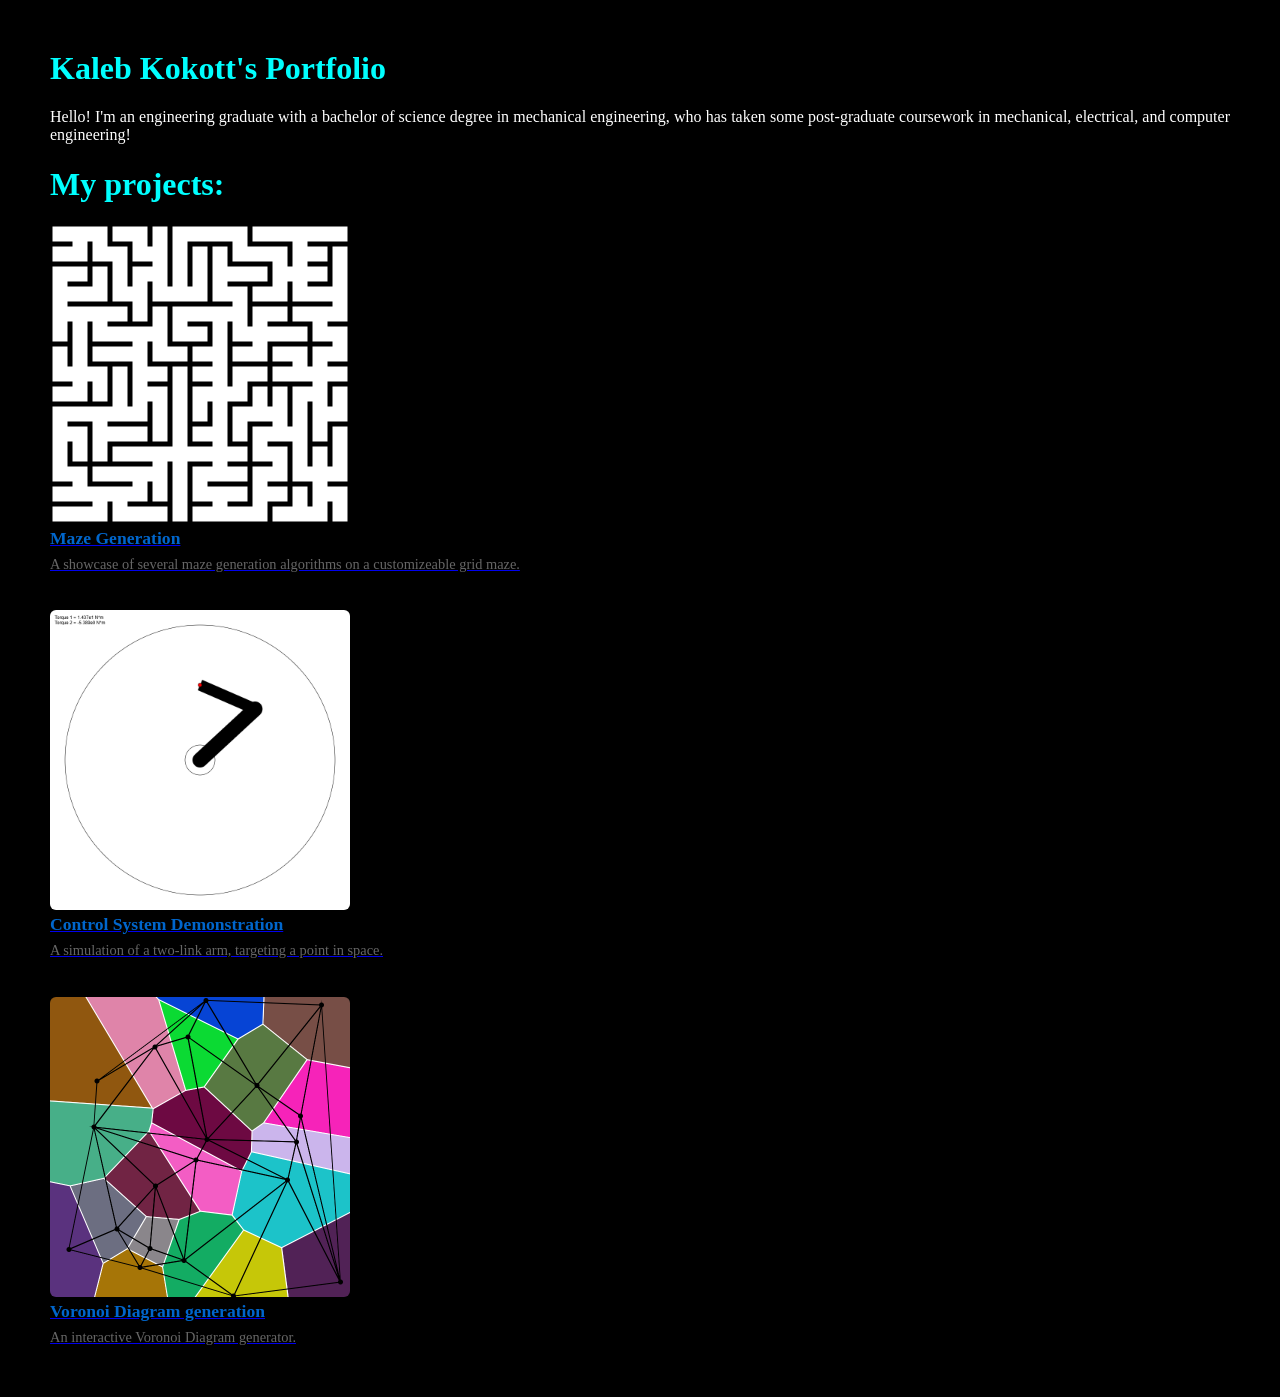
<file: index.html>
<!DOCTYPE html>
<html>
    <head>
        <meta charset="utf-8">
        <title>Portfolio</title>
        <link rel="stylesheet" href="styles.css">
    </head>
    <body>
        <h1>Kaleb Kokott's Portfolio</h1>
        Hello! I'm an engineering graduate with a bachelor of science degree in mechanical engineering, who has taken some post-graduate coursework in mechanical, electrical, and computer engineering!</br>
        <h1>My projects:</h1>
        <a href="MazeGen.html">
            <img src="mazeGen.png" alt="Image of a generated maze" class="thumbnail-img">
            <div class="link-content">
                <h3 class="link-title">Maze Generation</h3>
                <p class="link-description">A showcase of several maze generation algorithms on a customizeable grid maze.</p>
            </div>
        </a></br></br>
        <a href="ControlSystem.html">
            <img src="controlSys.png" alt="Image of the simulation" class="thumbnail-img">
            <div class="link-content">
                <h3 class="link-title">Control System Demonstration</h3>
                <p class="link-description">A simulation of a two-link arm, targeting a point in space.</p>
            </div>
        </a></br></br>
        <a href="VoronoiDiagrams.html">
            <img src="voronoiDiagram.png" alt="Image of a Voronoi diagram" class="thumbnail-img">
            <div class="link-content">
                <h3 class="link-title">Voronoi Diagram generation</h3>
                <p class="link-description">An interactive Voronoi Diagram generator.</p>
            </div>
        </a>
    </body>
</html>
</file>
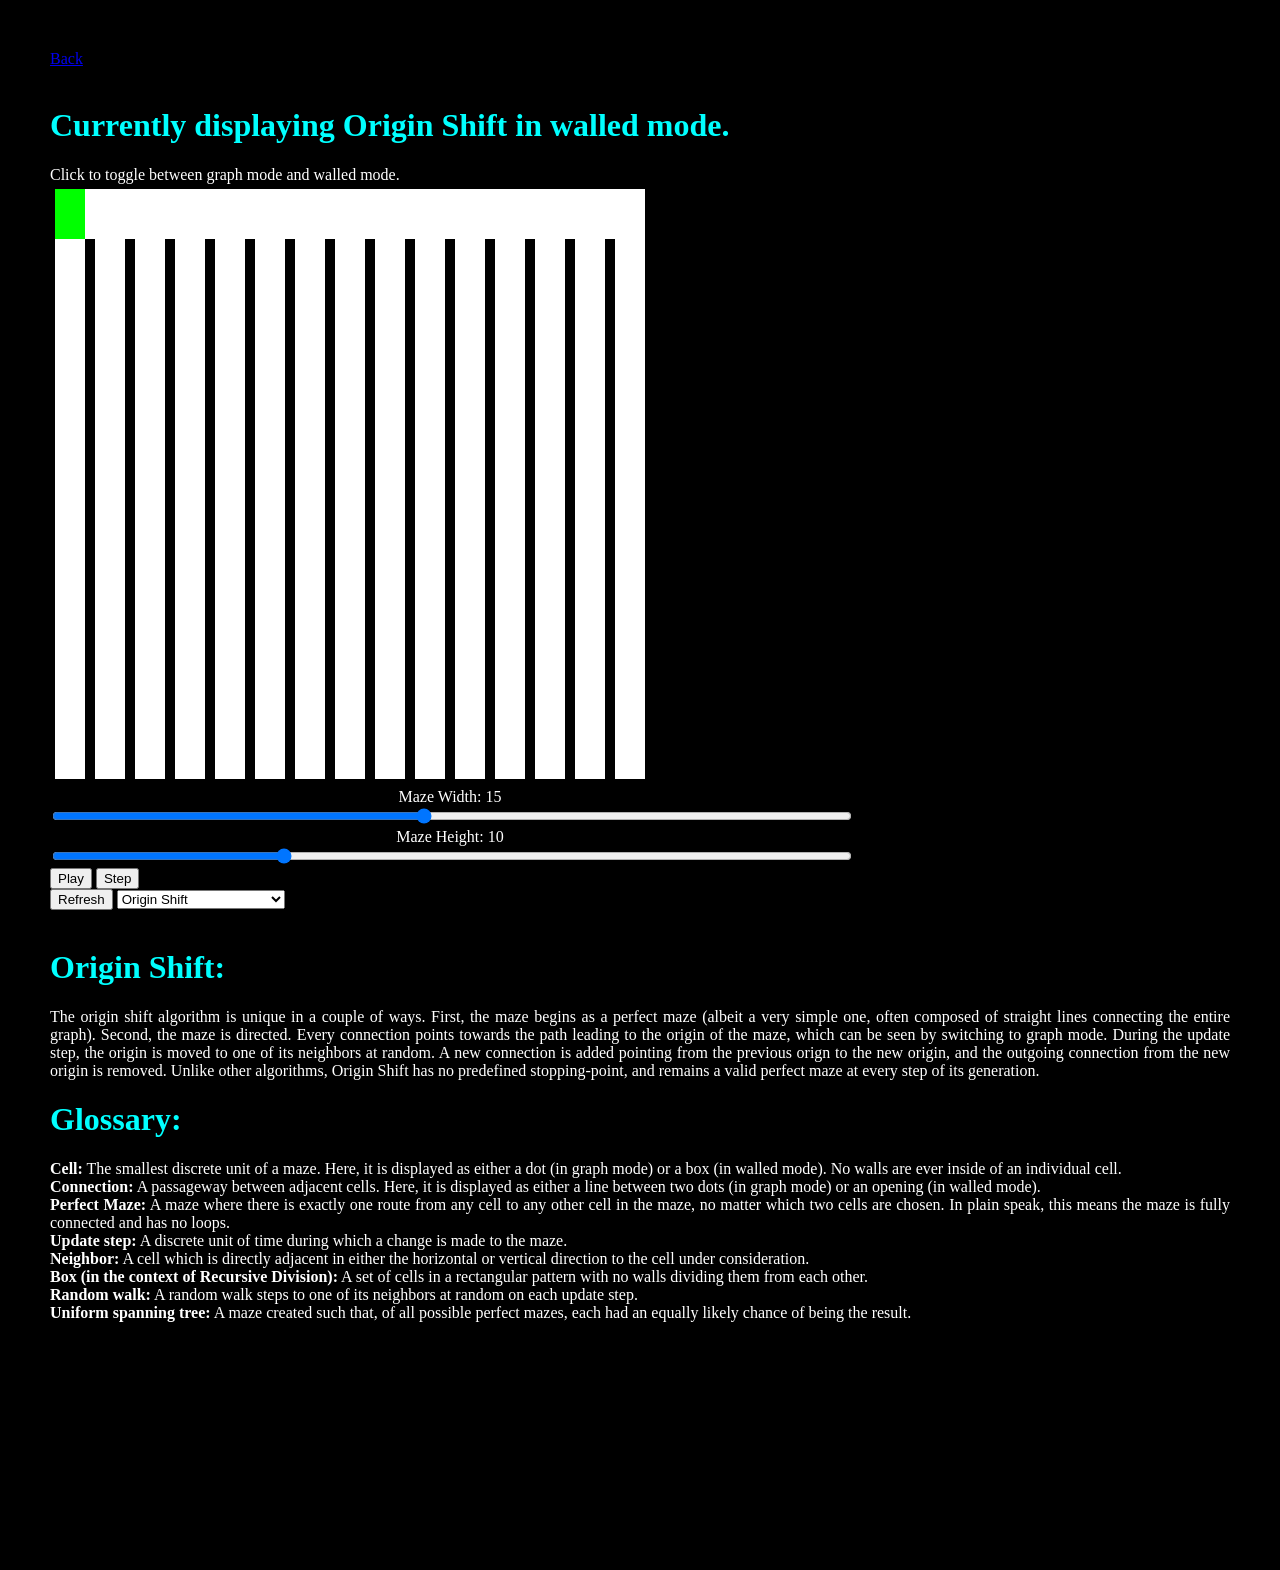
<file: MazeGen.html>
<!DOCTYPE html>
<html lang="en">
    <head>
        <meta charset="utf-8">
        <meta name="viewport" content="width=device-width, initial-scale=1.0">
        <title>Maze Generation</title>
        <link rel="stylesheet" href="styles.css">
    </head>
    <body>
        <a href="index.html">Back</a></br></br>
        <h1></h1>
        <h1>Currently displaying <span id="type">Origin Shift</span> in <span id="mode">walled</span> mode.</h1>
        Click to toggle between graph mode and walled mode.</br>
        <canvas id="mycanvas"></canvas></br>
        <div class="sliderContainer">
            <label for="Maze Width" class="sliderLabel" id="mwText">Maze Width</label>
            <input type="range" id="mazewidth" min="2" max="30" value="15" step="1" name="Maze Width" style="width: 800px; max-width:100%;">
        </div>
        <div class="sliderContainer">
            <label for="Maze Height" class="sliderLabel" id="mhText">Maze Height</label>
            <input type="range" id="mazeheight" min="2" max="30" value="10" step="1" name="Maze Height" style="width: 800px; max-width:100%;">
        </div>
        <button id="pause">Play</button>
        <button id="step">Step</button></br>
        <button id="refresh">Refresh</button>
        <select id="mazeType">
            <option value="0" selected>Origin Shift</option>
            <option value="1">Recursive Backtracking</option>
            <option value="2">Prim's Algorithm</option>
            <option value="3">Recursive Division</option>
            <option value="4">Aldous-Broder Algorithm</option>
            <option value="5">Wilson's Algorithm</option>
            <option value="6">Binary Tree</option>
            <option value="7">Kruskal's Algorithm</option>
            <option value="8">Eller's Algorithm</option>
        </select>
        </br></br>
        <div id="blurb"></div>
        <div id="glossary">
            <h1>Glossary:</h1>
            <b>Cell:</b> The smallest discrete unit of a maze. Here, it is displayed as either a dot (in graph mode) or a box (in walled mode). No walls are ever inside of an individual cell.</br>
            <b>Connection:</b> A passageway between adjacent cells. Here, it is displayed as either a line between two dots (in graph mode) or an opening (in walled mode).</br>
            <b>Perfect Maze:</b> A maze where there is exactly one route from any cell to any other cell in the maze, no matter which two cells are chosen. In plain speak, this means the maze is fully connected and has no loops.</br>
            <b>Update step:</b> A discrete unit of time during which a change is made to the maze.</br>
            <b>Neighbor:</b> A cell which is directly adjacent in either the horizontal or vertical direction to the cell under consideration.</br>
            <b>Box (in the context of Recursive Division):</b> A set of cells in a rectangular pattern with no walls dividing them from each other.</br>
            <b>Random walk:</b> A random walk steps to one of its neighbors at random on each update step.</br>
            <b>Uniform spanning tree:</b> A maze created such that, of all possible perfect mazes, each had an equally likely chance of being the result.</br>
        </div>
        </br></br></br></br></br></br></br></br></br></br></br>
        <script src="processing.js"></script>
        <script src="math.js"></script>
        <script>
        let modeText=document.getElementById("mode");
        let typeText=document.getElementById("type");
        let blurbText=document.getElementById("blurb");
        let programCode = function(p) {
            p.size(600, 600);
            p.strokeCap(p.SQUARE);

let mazeWidth=15;
let mazeHeight=10;
let running=false;

const blurbs=[
    "<h1>Origin Shift:</h1>The origin shift algorithm is unique in a couple of ways. First, the maze begins as a perfect maze (albeit a very simple one, often composed of straight lines connecting the entire graph). Second, the maze is directed. Every connection points towards the path leading to the origin of the maze, which can be seen by switching to graph mode. During the update step, the origin is moved to one of its neighbors at random. A new connection is added pointing from the previous orign to the new origin, and the outgoing connection from the new origin is removed. Unlike other algorithms, Origin Shift has no predefined stopping-point, and remains a valid perfect maze at every step of its generation.",
    "<h1>Recursive Backtracking:</h1>The recursive backtracking algorithm starts by selecting a random cell as the start of its path. From there, it chooses unvisited neighbors at random, adding them to the path, until it reaches a cell with no unvisited neighbors. At this point, the algorithm travels back along the path until it finds a cell with unvisited neighbors again. This repeats until the algorithm reaches all the way back to the start of its path, when there are no unvisited neighbors left anywhere in the maze.",
    "<h1>Prim's Algoirthm:</h1>Prim's algorithm starts by slecting a random cell as in the maze, and adding its possible connections to the frontier. At every update step, Prim's Algorithm chooses one of these frontier connections at random, and connects the two cells it attaches too, marking the new cell as in the maze and adding any valid connections it has to the frontier, while removing any connections between two cells in the maze from the frontier, until the whole graph is connected.",
    "<h1>Recursive Division:</h1>Recursive Division starts with an open maze, where each cell is connected to all of its neighbors. Then, a random valid box is chosen, and a random line is added somewhere inside this box, dividing it into two, with one opening somewhere along the line. This is repeated until there all boxes have either width or height of one. In my particular implementation, I weighted the chance of adding a vertical or horizontal line according to how large the box is in each dimension, to reduce occurences of multiple long, parallel corridors.",
    "<h1>Aldous-Broder Algorithm:</h1>The Aldous-Broder algorithm utilizes a random walk to generate a uniform spanning tree. The Aldous-Broder algorithm tracks where the random walk is, as well as what cells are already in the maze. On each update step, the algorithm takes a step in a random valid direction. If the new cell is not already in the maze, the wall that was just traversed is removed, otherwise nothing happens. For larger mazes, the Aldous-Broder algorithm can have a long stopping time, because the random walk is inefficient in visiting every cell in the maze.",
    "<h1>Wilson's Algorithm:</h1>Wilson's algorithm utilizes a random walk to generate a uniform spanning tree. To start, a cell is chosen as in the maze, and another cell is chosen as the root of a path. Interestingly, it doesn't matter how these two cells are chosen; the resulting maze will still be a uniform spanning tree. From the root, a loop-erased random walk is performed, meaning that if the path ever intersects with itself, everything past the intersection point is erased. Once the path hits a cell in the maze, the path is created by making connections between cells on the path, and all the cells traversed by the random walk are now considered in the maze for future walks.",
    "<h1>Binary tree:</h1>The binary tree algorithm is one of the simplest maze generation algorithms. Each cell not on the top or left borders randomly chooses to open a passageway to its upper or left neighbor with equal chance. Cells located on the top border of the maze always open a passageway to the left, while cells on the left border always open a passageway up. The upper left corner opens no passageways. This algorithm's strength is that no cell needs to have any knowledge about the rest of the maze; any set of valid choices will result in a perfect maze.",
    "<h1>Kruskal's Algorithm:</h1>Kruskal's Algorithm starts by dividing the maze into sets, each cell getting its own set at first. The update step involves picking a random edge, then, if the cells on either side of the edge aren't part of the same set, it connects them with a passage and merges their sets. This repeats until there are no edges left to check.",
    "<h1>Eller's Algorithm:</h1>Eller's Algorithm operates on a one-row-at-a-time basis, by tracking sets for each cell again. Initially, all cells in the first row are given their own sets, then passages are opened between adjacent cells at random and their sets are merged. After the whole row has been considered, passages are opened to the cells below, with at least one passage per set, and the newly-adjoined cells are merged with the above sets. From here, the process repeats until the last row, with the caveat that a passage is only formed if its endpoints belong to different sets. The last row then merges all remaining disjoint sets into one set by adding necessary passages, and forgoes attempting to create vertical passages."
]; // Descriptions of each maze type.

const TextArray=function(array) {
    let output="[";
    for (let i=0; i<array.length; i++) {
        if (Array.isArray(array[i])) {
            output+=TextArray(array[i]);
        } else {
            output+=array[i];
        }
        if (i<array.length-1) {
            output+=", ";
        }
    }
    output+="]";
    return(output);
}

const getRoot=function(Ob) {
    if (Ob.root!==undefined) {
        if (Ob.root===Ob) {
            return(Ob);
        } else {
            return(getRoot(Ob.root));
        }
    } else {
        p.println("Error: Object does not have a root!");
        return(null);
    }
};

let dummyObj=function() {

};

//0=Origin Shift, 1=Recursive Backtracking, 2=Prim's Algorithm, 3=Recursive Division, 4=Aldous-Broder, 5=Wilson's, 6=Binary Tree, 7=Kruskal's Algorithm, 8=Eller's Algorithm
const findInArray=function(Desired,Array) {
    let index=-1
    for (let i=0; i<Array.length; i++) {
        if (Desired===Array[i]) {
            index=i;
        }
    }
    return(index);
};

const node=function(x,y) {
    this.x=x;
    this.y=y;
    this.adj=[];
    this.c=[];
};
const connection=function(node1,node2) {
    this.node1=node1;
    this.node2=node2;
    this.node1.c.push(this);
    this.node2.c.push(this);
};
const edge=function(node1,node2) {
    this.node1=node1;
    this.node2=node2;
}

const maze=function(sizeX,sizeY) {
    //A maze is a set of nodes and connections between adjacent nodes. The maze object creates the set of node objects according to the dimensions entered, and initializes an empty set of connections.
    this.sizeX=sizeX;
    this.sizeY=sizeY;
    this.xInc=p.width/(this.sizeX);
    this.yInc=p.height/(this.sizeY);
    this.type=-1;
    this.n=[];
    this.c=[];
    this.displayWalls=true;
    for (let i=0; i<sizeX; i++) {
        for (let j=0; j<sizeY; j++) {
            this.n.push(new node(i,j));
            if (i!==0) {
                this.n[i*sizeY+j].adj.push(this.n[(i-1)*sizeY+j]);
                this.n[(i-1)*sizeY+j].adj.push(this.n[i*sizeY+j]);
            }
            if (j!==0) {
                this.n[i*sizeY+j].adj.push(this.n[i*sizeY+j-1]);
                this.n[i*sizeY+j-1].adj.push(this.n[i*sizeY+j]);
            }
        }
    }
};
maze.prototype.getNodeByLocation=function(x,y) {
    for (let i=0; i<this.n.length; i++) {
        if (this.n[i].x===x&&this.n[i].y===y) {
            return this.n[i];
        }
    }
};
maze.prototype.removeConnection=function(C) {
    this.c.splice(findInArray(C,this.c),1);
    C.node1.c.splice(findInArray(C,C.node1.c),1);
    C.node2.c.splice(findInArray(C,C.node2.c),1);
};
maze.prototype.removeConnByLocation=function(x1,y1,x2,y2) {
    for (let i=0; i<this.c.length; i++) {
        if ((this.c[i].node1.x===x1&&this.c[i].node1.y===y1&&this.c[i].node2.x===x2&&this.c[i].node2.y===y2)||(this.c[i].node2.x===x1&&this.c[i].node2.y===y1&&this.c[i].node1.x===x2&&this.c[i].node1.y===y2)) {
            this.removeConnection(this.c[i]);
            i--;
        }
    }
};
maze.prototype.updateStep=function() {

};
maze.prototype.drawMaze=function() {
    if (this.displayWalls) {
        p.background(0,0,0);
        p.noStroke();
        p.fill(255,255,255);
        for (let i=0; i<this.n.length; i++) {
            if (this.n[i].c.length===0) {
                let left=p.round(this.n[i].x*this.xInc+5);
                let right=p.round((this.n[i].x+1)*this.xInc-5);
                let top=p.round(this.n[i].y*this.yInc+5);
                let bottom=p.round((this.n[i].y+1)*this.yInc-5);
                p.rect(left,top,right-left,bottom-top);
            }
        }
        for (let i=0; i<this.c.length; i++) {
            let left=p.round(p.min(this.c[i].node1.x,this.c[i].node2.x)*this.xInc+5);
            let right=p.round((p.max(this.c[i].node1.x,this.c[i].node2.x)+1)*this.xInc-5);
            let top=p.round(p.min(this.c[i].node1.y,this.c[i].node2.y)*this.yInc+5);
            let bottom=p.round((p.max(this.c[i].node1.y,this.c[i].node2.y)+1)*this.yInc-5);
            p.rect(left,top,right-left,bottom-top);
        }
    } else {
        p.background(255,255,255);
        p.stroke(0,0,0);
        p.strokeWeight(10);
        for (let i=0; i<this.n.length; i++) {
            p.point((this.n[i].x+1/2)*this.xInc,(this.n[i].y+1/2)*this.yInc);
        }
        for (let i=0; i<this.c.length; i++) {
            let x1=this.c[i].node1.x*this.xInc+this.xInc/2;
            let y1=this.c[i].node1.y*this.yInc+this.yInc/2;
            let x2=this.c[i].node2.x*this.xInc+this.xInc/2;
            let y2=this.c[i].node2.y*this.yInc+this.yInc/2;
            p.line(x1,y1,x2,y2);
        }
    }
};
maze.prototype.highlight=function(node,color=[0,255,0]) {
    if (this.displayWalls) {
        p.noStroke();
        p.fill(color[0],color[1],color[2]);
        let left=p.round(node.x*this.xInc+5);
        let right=p.round((node.x+1)*this.xInc-5);
        let top=p.round(node.y*this.yInc+5);
        let bottom=p.round((node.y+1)*this.yInc-5);
        p.rect(left,top,right-left,bottom-top);
    } else {
        p.noStroke();
        p.fill(color[0],color[1],color[2],127);
        p.ellipse((node.x+1/2)*this.xInc,(node.y+1/2)*this.yInc,p.min(this.xInc,this.yInc),p.min(this.xInc,this.yInc))
    }
};

//Origin Shift Method:
const OS=function(sizeX,sizeY) {
    maze.call(this, sizeX, sizeY);
    this.type=0;
    this.o=this.n[0];
    for (let i=0; i<this.sizeX; i++) {
        if (i>0) {
            this.c.push(new connection(this.n[i*this.sizeY],this.n[(i-1)*this.sizeY]));
        }
        for (let j=1; j<this.sizeY; j++) {
            this.c.push(new connection(this.n[j+i*this.sizeY],this.n[j-1+i*this.sizeY]))
        }
    }
};
OS.prototype=Object.create(maze.prototype);
OS.prototype.updateStep=function() {
    let nexto=this.o.adj[p.floor(p.random()*this.o.adj.length)];
    this.c.push(new connection(this.o,nexto));
    for (let i=0; i<nexto.c.length; i++) {
        if (nexto.c[i].node1===nexto) {
            this.removeConnection(nexto.c[i]);
        }
    }
    this.o=nexto;
};
OS.prototype.drawMaze=function() {
    maze.prototype.drawMaze.call(this);
    if (!this.displayWalls) {
        p.stroke(0,0,0);
        p.strokeWeight(10);
        for (let i=0; i<this.c.length; i++) {
            let x1=this.c[i].node2.x*this.xInc+this.xInc/2;
            let y1=this.c[i].node2.y*this.yInc+this.yInc/2;
            let x2=this.c[i].node1.x*this.xInc+this.xInc/2;
            let y2=this.c[i].node1.y*this.yInc+this.yInc/2;
            p.line(x1,y1,((x2-x1)*p.sqrt(3)/2-(y2-y1)*0.5)/3+x1,((x2-x1)*0.5+(y2-y1)*p.sqrt(3)/2)/3+y1);
            p.line(x1,y1,((x2-x1)*p.sqrt(3)/2+(y2-y1)*0.5)/3+x1,(-(x2-x1)*0.5+(y2-y1)*p.sqrt(3)/2)/3+y1);
        }
    }
    this.highlight(this.o);
}

//Recursive Backtracking Method
const RB=function(sizeX,sizeY) {
    maze.call(this,sizeX,sizeY);
    this.type=1;
    this.stack=[this.n[p.floor(p.random()*this.n.length)]];
};
RB.prototype=Object.create(maze.prototype);
RB.prototype.updateStep=function() {
    if (this.stack.length>0) {
        let valid=[];
        for (let i=0; i<this.stack[0].adj.length; i++) {
            if (this.stack[0].adj[i].c.length===0) {
                valid.push(this.stack[0].adj[i]);
            }
        }
        if (valid.length>0) {
            let selection=p.floor(p.random()*valid.length);
            
            this.c.push(new connection(this.stack[0],valid[selection]));
            this.stack.splice(0,0,valid[selection]);
        } else {
            this.stack.splice(0,1);
        }
    }
};
RB.prototype.drawMaze=function() {
    maze.prototype.drawMaze.call(this);
    if (this.displayWalls) {
        p.noStroke();
        p.fill(0,255,0);
        for (let i=0; i<this.stack.length; i++) {
            this.highlight(this.stack[i]);
        }
    }
}

//Prim's Algorithm
const PA=function(sizeX,sizeY) {
    maze.call(this,sizeX,sizeY);
    this.type=2;
    this.frontier=[];
    for (let i=0; i<this.n.length; i++) {
        this.inMaze=false;
        if (this.n[i].x>0) {
            this.c.push(new connection(this.n[i],this.getNodeByLocation(this.n[i].x-1,this.n[i].y)));
        }
        if (this.n[i].y>0) {
            this.c.push(new connection(this.n[i],this.getNodeByLocation(this.n[i].x,this.n[i].y-1)));
        }
    }
    for (let i=0; i<this.c.length; i++) {
        this.active=false;
    }
    let temp=p.floor(p.random()*this.n.length);
    this.n[temp].inMaze=true;
    for (let i=0; i<this.n[temp].c.length; i++) {
        this.frontier.push(this.n[temp].c[i]);
    }
    //p.println("("+this.n[temp].x+", "+this.n[temp].y+")")
}
PA.prototype=Object.create(maze.prototype);
PA.prototype.updateStep=function() {
    /*let currentList="";
    for (let i=0; i<this.frontier.length; i++) {
        currentList+="("+this.frontier[i].node1.x+", "+this.frontier[i].node1.y+") to ("+this.frontier[i].node2.x+", "+this.frontier[i].node2.y+")";
        if (i<this.frontier.length-1) {
            currentList+=", "
        }
    }
    p.println(currentList);*/
    if (this.frontier.length>0) {
        let temp=p.floor(p.random()*this.frontier.length);
        //p.println(temp+"=("+this.frontier[temp].node1.x+", "+this.frontier[temp].node1.y+") to ("+this.frontier[temp].node2.x+", "+this.frontier[temp].node2.y+")");
        if (!this.frontier[temp].node1.inMaze) {
            this.frontier[temp].active=true;
            this.frontier[temp].node1.inMaze=true;
            for (let i=0; i<this.frontier[temp].node1.c.length; i++) {
                if (!this.frontier[temp].node1.c[i].node1.inMaze||!this.frontier[temp].node1.c[i].node2.inMaze) {
                    this.frontier.push(this.frontier[temp].node1.c[i]);
                } else if (this.frontier[temp].node1.c[i]!==this.frontier[temp]) {
                    //p.println("Detected a connection between two cells in the maze, off of node 1. ("+this.frontier[temp].node1.c[i].node1.x+", "+this.frontier[temp].node1.c[i].node1.y+") to ("+this.frontier[temp].node1.c[i].node2.x+", "+this.frontier[temp].node1.c[i].node2.y+").");
                    let temp2=findInArray(this.frontier[temp].node1.c[i],this.frontier);
                    //p.println(temp2);
                    if (temp2>=0) {
                        this.frontier.splice(temp2,1);
                        if (temp>temp2) {
                            temp=temp-1;
                        }
                    }
                }
            }
        }
        if (!this.frontier[temp].node2.inMaze) {
            this.frontier[temp].active=true;
            this.frontier[temp].node2.inMaze=true;
            for (let i=0; i<this.frontier[temp].node2.c.length; i++) {
                if (!this.frontier[temp].node2.c[i].node1.inMaze||!this.frontier[temp].node2.c[i].node2.inMaze) {
                    this.frontier.push(this.frontier[temp].node2.c[i]);
                } else if (this.frontier[temp].node2.c[i]!==this.frontier[temp]) {
                    //p.println("Detected a connection between two cells in the maze, off of node 2. ("+this.frontier[temp].node2.c[i].node1.x+", "+this.frontier[temp].node2.c[i].node1.y+") to ("+this.frontier[temp].node2.c[i].node2.x+", "+this.frontier[temp].node2.c[i].node2.y+").");
                    let temp2=findInArray(this.frontier[temp].node2.c[i],this.frontier);
                    //p.println(temp2);
                    if (temp2>=0) {
                        this.frontier.splice(temp2,1);
                        if (temp>temp2) {
                            temp=temp-1;
                        }
                    }
                }
            }
        }
        //p.println(temp+"=("+this.frontier[temp].node1.x+", "+this.frontier[temp].node1.y+") to ("+this.frontier[temp].node2.x+", "+this.frontier[temp].node2.y+")");
        this.frontier.splice(temp,1);
        //for (let i=0; i<this.frontier.length; i++) {
        //    if (this.frontier[i].node1.inMaze&&this.frontier[i].node2.inMaze) {
        //        p.println("("+this.frontier[i].node1.x+", "+this.frontier[i].node1.y+") to ("+this.frontier[i].node2.x+", "+this.frontier[i].node2.y+") was not removed when it should have been.");
        //    }
        //}
    }
}
PA.prototype.drawMaze=function() {
    if (this.displayWalls) {
        p.background(0,0,0);
        p.noStroke();
        p.fill(255,255,255);
        for (let i=0; i<this.n.length; i++) {
            let left=p.round(this.n[i].x*this.xInc+5);
            let right=p.round((this.n[i].x+1)*this.xInc-5);
            let top=p.round(this.n[i].y*this.yInc+5);
            let bottom=p.round((this.n[i].y+1)*this.yInc-5);
            p.rect(left,top,right-left,bottom-top);
        }
        for (let i=0; i<this.c.length; i++) {
            if (this.c[i].active) {
                let left=p.round(p.min(this.c[i].node1.x,this.c[i].node2.x)*this.xInc+5);
                let right=p.round((p.max(this.c[i].node1.x,this.c[i].node2.x)+1)*this.xInc-5);
                let top=p.round(p.min(this.c[i].node1.y,this.c[i].node2.y)*this.yInc+5);
                let bottom=p.round((p.max(this.c[i].node1.y,this.c[i].node2.y)+1)*this.yInc-5);
                p.rect(left,top,right-left,bottom-top);
            }
        }
    } else {
        p.background(255,255,255);
        p.stroke(0,0,0);
        p.strokeWeight(10);
        for (let i=0; i<this.n.length; i++) {
            p.point((this.n[i].x+1/2)*this.xInc,(this.n[i].y+1/2)*this.yInc);
        }
        for (let i=0; i<this.c.length; i++) {
            if (this.c[i].active) {
                let x1=this.c[i].node1.x*this.xInc+this.xInc/2;
                let y1=this.c[i].node1.y*this.yInc+this.yInc/2;
                let x2=this.c[i].node2.x*this.xInc+this.xInc/2;
                let y2=this.c[i].node2.y*this.yInc+this.yInc/2;
                p.line(x1,y1,x2,y2);
            }
        }
    }
}

//Recursive Division
const RD=function(sizeX,sizeY) {
    maze.call(this,sizeX,sizeY);
    this.type=3;
    for (let i=0; i<this.n.length; i++) {
        if (this.n[i].x<this.sizeX-1) {
            this.c.push(new connection(this.n[i],this.getNodeByLocation(this.n[i].x+1,this.n[i].y)));
        }
        if (this.n[i].y<this.sizeY-1) {
            this.c.push(new connection(this.n[i],this.getNodeByLocation(this.n[i].x,this.n[i].y+1)));
        }
    }
    this.chambers=[[0,0,sizeX-1,sizeY-1]];
};
RD.prototype=Object.create(maze.prototype);
RD.prototype.updateStep=function() {
    let candidates=[];
    for (let i=0; i<this.chambers.length; i++) {
        if ((this.chambers[i][2]-this.chambers[i][0])>0&&(this.chambers[i][3]-this.chambers[i][1])>0) {
            candidates.push(this.chambers[i]);
        }
    }
    if (candidates.length>0) {
        let temp=p.floor(p.random()*candidates.length);
        let xWeight=candidates[temp][2]-candidates[temp][0];
        let yWeight=candidates[temp][3]-candidates[temp][1];
        let chance=yWeight/(xWeight+yWeight);
        let temp2=p.random()>chance;
        if (temp2) {
            temp2=p.floor(p.random()*(candidates[temp][2]-candidates[temp][0]-1)+candidates[temp][0]);
            for (let i=candidates[temp][1]; i<=candidates[temp][3]; i++) {
                this.removeConnByLocation(temp2,i,temp2+1,i);
            }
            let temp4=p.floor(p.random()*(candidates[temp][3]-candidates[temp][1]+1)+candidates[temp][1]);
            this.c.push(new connection(this.getNodeByLocation(temp2,temp4),this.getNodeByLocation(temp2+1,temp4)));
            this.chambers.push([candidates[temp][0],candidates[temp][1],temp2,candidates[temp][3]]);
            this.chambers.push([temp2+1,candidates[temp][1],candidates[temp][2],candidates[temp][3]]);
        } else {
            temp2=p.floor(p.random()*(candidates[temp][3]-candidates[temp][1]-1)+candidates[temp][1]);
            for (let i=candidates[temp][0]; i<=candidates[temp][2]; i++) {
                this.removeConnByLocation(i,temp2,i,temp2+1);
            }
            let temp4=p.floor(p.random()*(candidates[temp][2]-candidates[temp][0]+1)+candidates[temp][0]);
            this.c.push(new connection(this.getNodeByLocation(temp4,temp2),this.getNodeByLocation(temp4,temp2+1)));
            this.chambers.push([candidates[temp][0],candidates[temp][1],candidates[temp][2],temp2]);
            this.chambers.push([candidates[temp][0],temp2+1,candidates[temp][2],candidates[temp][3]]);
        }
        let temp3=findInArray(candidates[temp],this.chambers);
        this.chambers.splice(temp3,1);
    }
};

//Aldous-Broder Algorithm
const AB=function(sizeX,sizeY) {
    maze.call(this,sizeX,sizeY);
    this.type=4;
    this.unvisited=sizeX*sizeY-1;
    this.current=this.n[math.floor(math.random()*this.n.length)];
};
AB.prototype=Object.create(maze.prototype);
AB.prototype.updateStep=function() {
    if (this.unvisited>0) {
        let next=this.current.adj[math.floor(math.random()*this.current.adj.length)];
        if (next.c.length===0) {
            this.unvisited--;
            this.c.push(new connection(this.current, next));
        }
        this.current=next;
    }
};
AB.prototype.drawMaze=function() {
    maze.prototype.drawMaze.call(this);
    this.highlight(this.current);
};

const WA=function(sizeX,sizeY) {
    maze.call(this,sizeX,sizeY);
    this.type=5;
    for (let i=0; i<this.n.length; i++) {
        this.n[i].inMaze=false;
    }
    this.n[p.floor(p.random()*this.n.length)].inMaze=true;
    //this.n[0].inMaze=true;
    this.stack=[this.getCandidate()];
    this.done=false;
};
WA.prototype=Object.create(maze.prototype);
WA.prototype.getCandidate=function() {
    this.candidates=[];
    for (let i=0; i<this.n.length; i++) {
        if (!this.n[i].inMaze) {
            this.candidates.push(this.n[i])
        }
    }
    if (this.candidates.length>0) {
        return(this.candidates[p.floor(p.random()*this.candidates.length)]);
        //return(this.candidates[0]);
    } else {
        this.done=true;
        return(this.n[0]);
    }
};
WA.prototype.updateStep=function() {
    if (!this.done) {
        if (this.stack.length===0) {
            this.stack.push(this.getCandidate());
        } else {
            let current=this.stack[this.stack.length-1];
            let next=current.adj[p.floor(p.random()*current.adj.length)];
            if (next.inMaze) {
                this.stack.push(next);
                while (this.stack.length>1) {
                    this.c.push(new connection(this.stack[0],this.stack[1]));
                    this.stack[0].inMaze=true;
                    this.stack.splice(0,1);
                }
                this.stack=[];
            } else {
                let temp=findInArray(next,this.stack);
                if (temp>=0) {
                    this.stack.splice(temp,this.stack.length-temp);
                }
                this.stack.push(next);
            }
        }
    } else {
        this.stack=[];
    }
};
WA.prototype.drawMaze=function() {
    maze.prototype.drawMaze.call(this);
    for (let i=0; i<this.candidates.length; i++) {
        this.highlight(this.candidates[i],[255,255,0]);
    }
    for (let i=0; i<this.stack.length; i++) {
        this.highlight(this.stack[i]);
    }
};

const BT=function(sizeX,sizeY) {
    maze.call(this,sizeX,sizeY);
    this.type=6;
    this.current=0;
}
BT.prototype=Object.create(maze.prototype);
BT.prototype.updateStep=function() {
    if (this.current<this.n.length) {
        if (this.n[this.current].x>0&&this.n[this.current].y>0) {
            if (p.random()>0.5) {
                this.c.push(new connection(this.n[this.current],this.getNodeByLocation(this.n[this.current].x-1,this.n[this.current].y)));
            } else {
                this.c.push(new connection(this.n[this.current],this.getNodeByLocation(this.n[this.current].x,this.n[this.current].y-1)));
            }
        } else if (this.n[this.current].x>0) {
            this.c.push(new connection(this.n[this.current],this.getNodeByLocation(this.n[this.current].x-1,this.n[this.current].y)));
        } else if (this.n[this.current].y>0) {
            this.c.push(new connection(this.n[this.current],this.getNodeByLocation(this.n[this.current].x,this.n[this.current].y-1)));
        }
        this.current++;
    }
};

const KA=function(sizeX,sizeY) {
    maze.call(this,sizeX,sizeY);
    this.type=7;
    this.edges=[];
    for (let i=0; i<this.n.length; i++) {
        this.n[i].root=this.n[i];
        if (this.n[i].x>0) {
            this.edges.push(new edge(this.getNodeByLocation(this.n[i].x-1,this.n[i].y),this.n[i]));
        }
        if (this.n[i].y>0) {
            this.edges.push(new edge(this.getNodeByLocation(this.n[i].x,this.n[i].y-1),this.n[i]));
        }
    }
}
KA.prototype=Object.create(maze.prototype);
KA.prototype.updateStep=function() {
    if (this.edges.length>0) {
        let choice=p.floor(p.random()*this.edges.length);
        //p.println("("+this.edges[choice].node1.x+", "+this.edges[choice].node1.y+") to ("+this.edges[choice].node2.x+", "+this.edges[choice].node2.y+")");
        if (getRoot(this.edges[choice].node1)!==getRoot(this.edges[choice].node2)) {
            this.c.push(new connection(this.edges[choice].node1,this.edges[choice].node2));
            let temp=getRoot(this.edges[choice].node2);
            temp.root=this.edges[choice].node1;
        }
        this.mostRecent=this.edges[choice];
        this.edges.splice(choice,1);
    } else {
        this.mostRecent=undefined;
    }
}
KA.prototype.drawMaze=function() {
    maze.prototype.drawMaze.call(this);
    if (this.mostRecent) {
        this.highlight(this.mostRecent.node1);
        this.highlight(this.mostRecent.node2);
    }
}

const EA2=function(sizeX,sizeY) {
    maze.call(this,sizeX,sizeY);
    this.type=8;
    this.numOpen=0;
    this.expectedOpen=sizeX*sizeY-1;
    this.total=2*sizeX*sizeY-sizeX-sizeY;
    this.sets=[];
    this.row=0;
    for (let i=0; i<this.sizeX; i++) {
        this.sets.push([]);
    }
    for (let i=0; i<this.n.length; i++) {
        this.n[i].inMaze=false;
    }
    p.println(TextArray(this.sets));
    p.println("Currently "+this.numOpen+" open out of "+this.total+" walls, when there should be "+this.expectedOpen+"!");
}
EA2.prototype=Object.create(maze.prototype);
EA2.prototype.merge=function(indexA,indexB) {
    for (let i=0; i<this.sets[indexB].length; i++) {
        this.sets[indexA].push(this.sets[indexB][i]);
    }
    this.sets[indexB]=[];
};
EA2.prototype.getOpenSets=function() {
    this.openIndexes=[];
    for (let i=0; i<this.sets.length; i++) {
        if (this.sets[i].length===0) {
            this.openIndexes.push(i);
        }
    }
}
EA2.prototype.updateStep=function() {
    this.count=0;
    this.getOpenSets();
    p.println(this.openIndexes);
    for (let i=0; i<this.sizeX; i++) {
        let temp=this.getNodeByLocation(i,this.row);
        if (!temp.inMaze) {
            this.sets[this.openIndexes[this.count]].push(temp);
            this.count++;
            temp.inMaze=true;
        };
    }
    if (this.row!==this.sizeY-1) {
        for (let i=0; i<this.sizeX-1; i++) {
            
        }
    }
};

const EA=function(sizeX,sizeY) {
    maze.call(this,sizeX,sizeY);
    this.type=8;
    this.pOpen=(sizeX*sizeY-1)/(2*sizeX*sizeY-sizeX-sizeY);
    this.setCounter=0;
    this.row=0;
    for (let i=0; i<this.n.length; i++) {
        this.n[i].set=-1;
    }
}
EA.prototype=Object.create(maze.prototype);
EA.prototype.updateStep=function() {
    if (this.row<this.sizeY-1) {
        this.Row=[];
        this.nextRow=[];
        for (let i=0; i<this.sizeX; i++) {
            this.Row.push(this.getNodeByLocation(i,this.row));
            this.nextRow.push(this.getNodeByLocation(i,this.row+1));
        }
        for (let i=0; i<this.Row.length; i++) {
            
            if (this.Row[i].set<0) {
                this.Row[i].set=this.setCounter;
                this.setCounter++;
            }
        }
        for (let i=0; i<this.Row.length-1; i++) {
            if (Math.random()<this.pOpen && this.Row[i].set!==this.Row[i+1].set) {
                for (let j=0; j<this.Row.length; j++) {
                    if (this.Row[j].set===this.Row[i+1].set && i+1!==j) {
                        this.Row[j].set=this.Row[i].set;
                    }
                }
                this.Row[i+1].set=this.Row[i].set;
                this.c.push(new connection(this.Row[i], this.Row[i+1]));
            }
        }
        this.Sets=[];
        for (let i=0; i<this.Row.length; i++) {
            this.Sets.push(this.Row[i].set);
            if (Math.random()<this.pOpen) {
                this.nextRow[i].set=this.Row[i].set;
                this.c.push(new connection(this.Row[i], this.nextRow[i]));
            }
        }
        for (let i=0; i<this.Sets.length; i++) {
            let done=false;
            for (let j=0; j<this.nextRow.length; j++) {
                if (this.nextRow[j].set===this.Sets[i]) {
                    done=true;
                }
            }
            if (!done) {
                let tCount=0;
                for (let j=0; j<this.Sets.length; j++) {
                    if (this.Sets[j]===this.Sets[i]) {
                        tCount++;
                    }
                }
                let temp=Math.floor(Math.random()*tCount);
                for (let j=0; j<this.Sets.length; j++) {
                    if (this.Sets[j]===this.Sets[i]) {
                        if (temp===0) {
                            temp=temp-1;
                            this.nextRow[j].set=this.Sets[j];
                            this.c.push(new connection(this.Row[j],this.nextRow[j]));
                        } else {
                            temp=temp-1;
                        }
                    }
                }
            }
        }
        this.row++;
    } else if (this.row===this.sizeY-1) {
        for (let i=0; i<this.sizeX; i++) {
            let temp=this.getNodeByLocation(i,this.row);
            if (temp.set<0) {
                temp.set=this.setCounter;
                this.setCounter++;
            }
        }
        this.Row=[];
        for (let i=0; i<this.sizeX-1; i++) {
            this.Row.push(this.getNodeByLocation(i,this.row));
        }
        for (let i=0; i<this.sizeX-1; i++) {
            let temp=Math.floor(Math.random()*this.Row.length);
            let temp2=this.getNodeByLocation(this.Row[temp].x+1,this.row);
            if (this.Row[temp].set!==temp2.set) {
                for (let j=0; j<this.sizeX; j++) {
                    let temp3=this.getNodeByLocation(j,this.row);
                    if (temp3.set===temp2.set && temp3!==temp2) {
                        temp3.set=this.Row[temp].set;
                    }
                }
                temp2.set=this.Row[temp].set;
                this.c.push(new connection(this.Row[temp], temp2));
            }
            this.Row.splice(temp,1);
        }
        this.row++;
    }
};

p.Maze=new OS(mazeWidth,mazeHeight);
blurbText.innerHTML=blurbs[p.Maze.type];

p.mouseClicked=function() {
    p.Maze.displayWalls=!p.Maze.displayWalls;
    if (p.Maze.displayWalls) {
        modeText.innerHTML="walled";
    } else {
        modeText.innerHTML="graph";
    }
};

p.draw=function() {
    p.Maze.drawMaze();
    if (running) {
        p.Maze.updateStep();
    }
};

let pauseButton=document.getElementById("pause");
pauseButton.onclick=function() {
    running=!running;
    if (!running) {
        pauseButton.innerHTML="Play";
    } else {
        pauseButton.innerHTML="Pause";
    }
}

const refreshMaze=function() {
    if (running) {
        running=false;
        pauseButton.innerHTML="Play";
    }
    let temp=p.Maze.displayWalls;
    if (p.Maze.type===0) {
        p.Maze=new OS(mazeWidth,mazeHeight);
        typeText.innerHTML="Origin Shift";
    } else if (p.Maze.type===1) {
        p.Maze=new RB(mazeWidth,mazeHeight);
        typeText.innerHTML="Recursive Backtracking algorithm";
    } else if (p.Maze.type===2) {
        p.Maze=new PA(mazeWidth,mazeHeight);
        typeText.innerHTML="Prim's algorithm";
    } else if (p.Maze.type===3) {
        p.Maze=new RD(mazeWidth,mazeHeight);
        typeText.innerHTML="Recursive Division";
    } else if (p.Maze.type===4) {
        p.Maze=new AB(mazeWidth,mazeHeight);
        typeText.innerHTML="Aldous-Broder algorithm";
    } else if (p.Maze.type===5) {
        p.Maze=new WA(mazeWidth,mazeHeight);
        typeText.innerHTML="Wilson's algorithm";
    } else if (p.Maze.type===6) {
        p.Maze=new BT(mazeWidth,mazeHeight);
        typeText.innerHTML="Binary Tree";
    } else if (p.Maze.type===7) {
        p.Maze=new KA(mazeWidth,mazeHeight);
        typeText.innerHTML="Kruskal's Algorithm";
    } else if (p.Maze.type===8) {
        p.Maze=new EA(mazeWidth,mazeHeight);
        typeText.innerHTML="Eller's Algorithm";
    }
    p.Maze.displayWalls=temp;
    blurbText.innerHTML=blurbs[p.Maze.type];
}

let typeSelector=document.getElementById("mazeType");
typeSelector.onchange=function() {
    p.Maze.type=Number(typeSelector.value);
    refreshMaze();
}

let refreshButton=document.getElementById("refresh");
refreshButton.onclick=function() {
    refreshMaze();
};

let stepButton=document.getElementById("step");
stepButton.onclick=function() {
    if (!running) {
        p.Maze.updateStep();
    }
};

let MazeWidthLabel=document.getElementById("mwText");
let widthSlider=document.getElementById("mazewidth");
MazeWidthLabel.innerHTML="Maze Width: "+widthSlider.value;
widthSlider.onchange=function() {
    mazeWidth=widthSlider.value;
    refreshMaze();
};
widthSlider.oninput=function() {
    MazeWidthLabel.innerHTML="Maze Width: "+widthSlider.value;
};

let MazeHeightLabel=document.getElementById("mhText");
let heightSlider=document.getElementById("mazeheight");
MazeHeightLabel.innerHTML="Maze Height: "+heightSlider.value;
heightSlider.onchange=function() {
    mazeHeight=heightSlider.value;
    refreshMaze();
};
heightSlider.oninput=function() {
    MazeHeightLabel.innerHTML="Maze Height: "+heightSlider.value;
};
            };

        // Get the canvas that ProcessingJS will use
        let canvas = document.getElementById("mycanvas"); 
        // Pass the function to ProcessingJS constructor
        let processingInstance = new Processing(canvas, programCode); 
        </script>
        <script>
        window.addEventListener('resize', function() {
            // 1. Get your new desired dimensions
            var newWidth = math.min(600,window.innerWidth-100,window.innerHeight-100);

            // 2. Get the Processing instance bound to your canvas ID
            var processingInstance = Processing.getInstanceById('mycanvas');

            // 3. Update internal sketch dimensions and resize canvas
            if (processingInstance) {
                processingInstance.size(newWidth, newWidth);
                processingInstance.Maze.xInc=processingInstance.width/processingInstance.Maze.sizeX;
                processingInstance.Maze.yInc=processingInstance.height/processingInstance.Maze.sizeY;
            }
        });
        window.addEventListener('DOMContentLoaded', function() {
            // 1. Get your new desired dimensions
            var newWidth = math.min(600,window.innerWidth-100,window.innerHeight-100);

            // 2. Get the Processing instance bound to your canvas ID
            var processingInstance = Processing.getInstanceById('mycanvas');

            // 3. Update internal sketch dimensions and resize canvas
            if (processingInstance) {
                processingInstance.size(newWidth, newWidth);
                processingInstance.Maze.xInc=processingInstance.width/processingInstance.Maze.sizeX;
                processingInstance.Maze.yInc=processingInstance.height/processingInstance.Maze.sizeY;
            }
        });
        </script>
    </body>
</html>
</file>
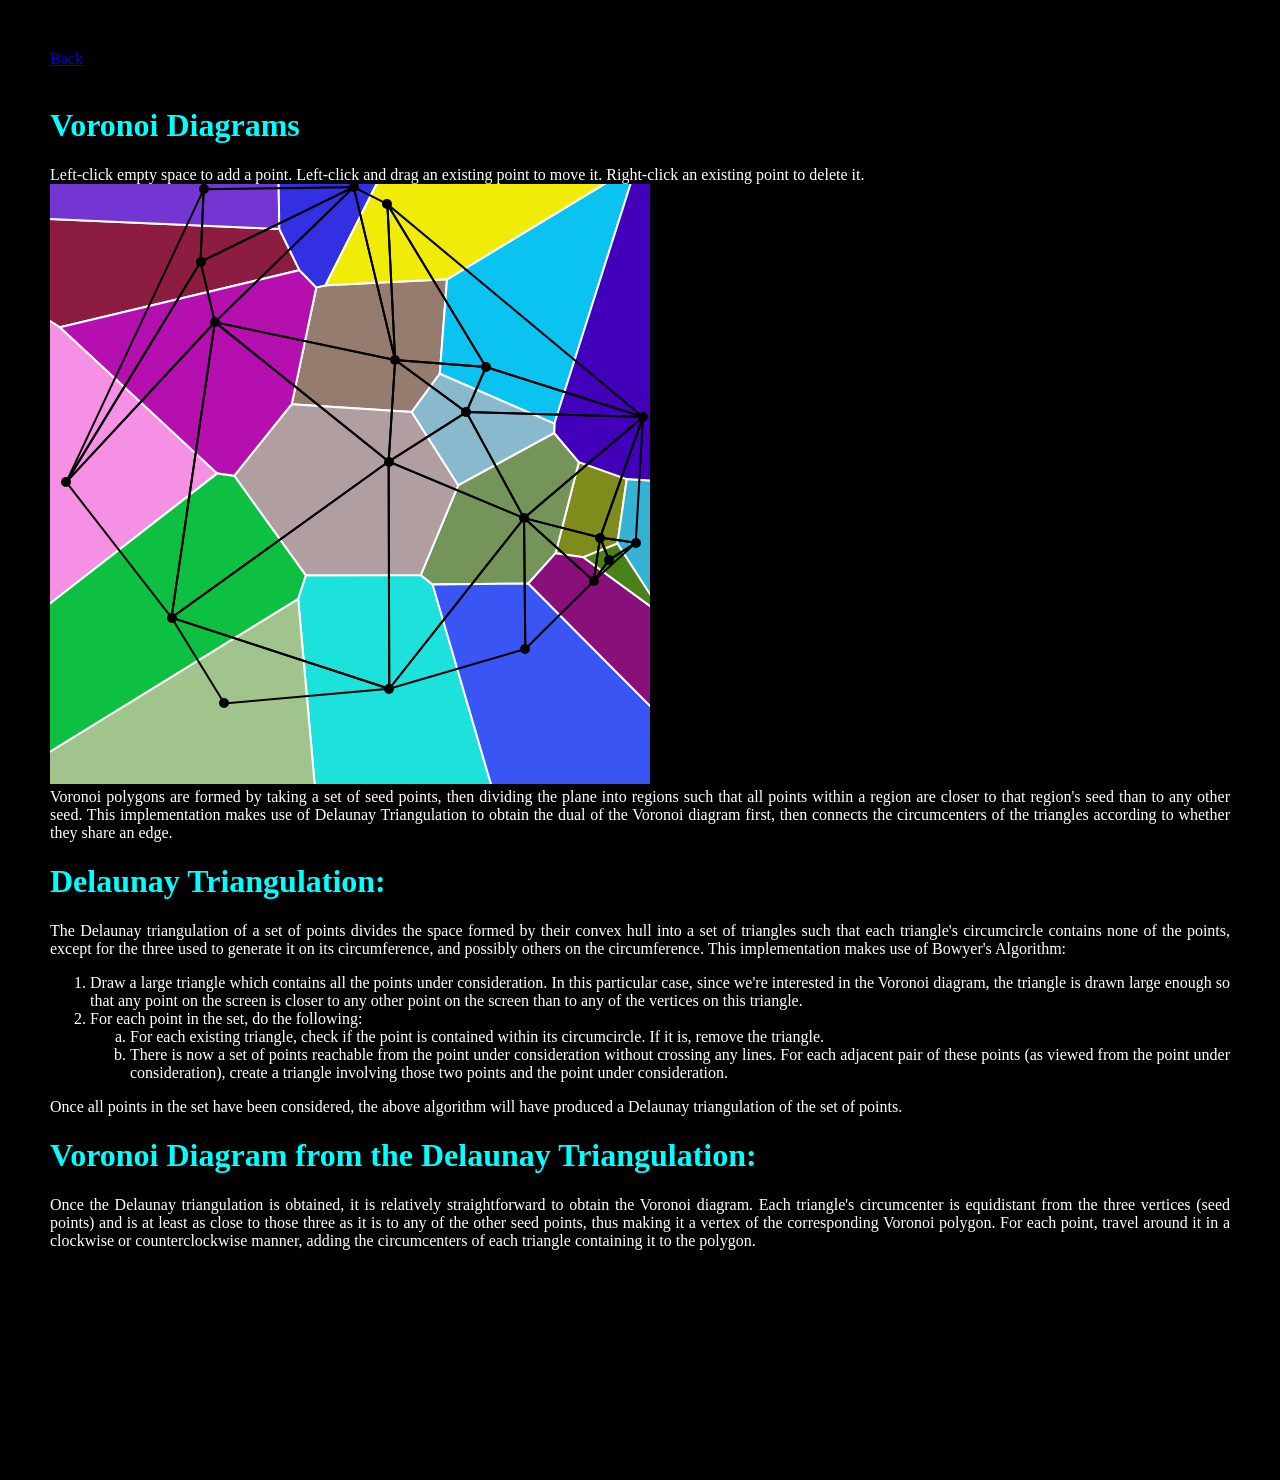
<file: VoronoiDiagrams.html>
<!DOCTYPE html>
<html lang="en">
    <head>
        <meta charset="utf-8">
        <meta name="viewport" content="width=device-width, initial-scale=1.0">
        <title>Voronoi Diagrams</title>
        <link rel="stylesheet" href="styles.css">
    </head>
    <body>
        <a href="index.html">Back</a></br></br>
        <h1>Voronoi Diagrams</h1>
        Left-click empty space to add a point. Left-click and drag an existing point to move it. Right-click an existing point to delete it.</br>
        <canvas id="mycanvas"></canvas></br>
        Voronoi polygons are formed by taking a set of seed points, then dividing the plane into regions such that all points within a region are closer to that region's seed than to any other seed. This implementation makes use of Delaunay Triangulation to obtain the dual of the Voronoi diagram first, then connects the circumcenters of the triangles according to whether they share an edge.</br>
        <h1>Delaunay Triangulation:</h1>
        The Delaunay triangulation of a set of points divides the space formed by their convex hull into a set of triangles such that each triangle's circumcircle contains none of the points, except for the three used to generate it on its circumference, and possibly others on the circumference. This implementation makes use of Bowyer's Algorithm:
        <ol>
            <li>Draw a large triangle which contains all the points under consideration. In this particular case, since we're interested in the Voronoi diagram, the triangle is drawn large enough so that any point on the screen is closer to any other point on the screen than to any of the vertices on this triangle.</li>
            <li>For each point in the set, do the following:</li>
            <ol type="a">
                <li>For each existing triangle, check if the point is contained within its circumcircle. If it is, remove the triangle.</li>
                <li>There is now a set of points reachable from the point under consideration without crossing any lines. For each adjacent pair of these points (as viewed from the point under consideration), create a triangle involving those two points and the point under consideration.</li>
            </ol>
        </ol>
        Once all points in the set have been considered, the above algorithm will have produced a Delaunay triangulation of the set of points.
        <h1>Voronoi Diagram from the Delaunay Triangulation:</h1>
        Once the Delaunay triangulation is obtained, it is relatively straightforward to obtain the Voronoi diagram. Each triangle's circumcenter is equidistant from the three vertices (seed points) and is at least as close to those three as it is to any of the other seed points, thus making it a vertex of the corresponding Voronoi polygon. For each point, travel around it in a clockwise or counterclockwise manner, adding the circumcenters of each triangle containing it to the polygon.
        </br></br></br></br></br></br></br></br></br></br></br>
        <script src="processing.js"></script>
        <script src="math.js"></script>
        <script>
        let programCode = function(p) {
            p.size(600, 600);

//Note that, in general, whenever distance or magnitude is referenced, I am referring to the square of the value, abbreviated for the sake of conciseness.
const vec2=function(x,y) {
    this.x=x;
    this.y=y;
    this.m=this.x**2+this.y**2;
}
vec2.prototype.distance=function(p2=new vec2(0,0)) {
    return((this.x-p2.x)**2+(this.y-p2.y)**2);
}
vec2.prototype.minus=function(p2) {
    return(new vec2(this.x-p2.x,this.y-p2.y));
}
vec2.prototype.info=function() {
    return("("+this.x+", "+this.y+")");
}
vec2.prototype.draw=function() {
    p.strokeWeight(10);
    p.point(this.x,this.y);
}
vec2.prototype.equals=function(p2) {
    if (this.x===p2.x&&this.y===p2.y) {
        return(true);
    } else {
        return(false);
    }
}

const edge=function(p1,p2) {
    this.p1=p1;
    this.p2=p2;
}
edge.prototype.equals=function(e2) {
    if ((this.p1.x===e2.p1.x&&this.p1.y===e2.p1.y&&this.p2.x===e2.p2.x&&this.p2.y===e2.p2.y)||(this.p1.x===e2.p2.x&&this.p1.y===e2.p2.y&&this.p2.x===e2.p1.x&&this.p2.y===e2.p1.y)) {
        return(true);
    } else {
        return(false);
    }
}

const Polygon=function(Points=[]) {
    this.Points=Points;
    this.color=[Math.random()*255, Math.random()*255, Math.random()*255]
}
Polygon.prototype.sort=function(c) {
    this.angles=[Math.atan2(c.y-this.Points[0].y,c.x-this.Points[0].x)];
    for (let i=1; i<this.Points.length; i++) {
        this.angles.push(Math.atan2(c.y-this.Points[i].y,c.x-this.Points[i].x));
        let j=i;
        while (j>0 && this.angles[j-1]>this.angles[j]) {
            [this.angles[j-1],this.angles[j]]=[this.angles[j],this.angles[j-1]];
            [this.Points[j-1],this.Points[j]]=[this.Points[j],this.Points[j-1]];
            j--;
        }
    }
}
Polygon.prototype.draw=function() {
    p.fill(this.color[0], this.color[1], this.color[2]);
    p.strokeWeight(2);
    p.stroke(255,255,255);
    p.beginShape();
    for (let i=0; i<this.Points.length; i++) {
        p.vertex(this.Points[i].x, this.Points[i].y);
    }
    p.vertex(this.Points[0].x, this.Points[0].y);
    p.endShape();
}

const Circle=function(cvec,rsqared) {
    this.c=cvec;
    this.r=rsqared;
    //p.println("This circle has center ("+this.c.x+", "+this.c.y+") and radius "+Math.sqrt(this.r)+"!");
}
Circle.prototype.isInside=function(point) {
    if (this.c.distance(point)<this.r) {
        return(true);
        p.println("The point ("+point.x+", "+point.y+") is inside the circle with center ("+this.c.x+", "+this.c.y+") and radius "+Math.sqrt(this.r)+"!");
    } else {
        return(false);
        p.println("The point ("+point.x+", "+point.y+") is not inside the circle with center ("+this.c.x+", "+this.c.y+") and radius "+Math.sqrt(this.r)+"!");
    }
};

const Triangle=function(x) {
    if (x.length!==3) {
        alert("Error! A triangle should have exactly three vertices!");
    } else {
        this.SignedArea=(x[0].x*(x[1].y-x[2].y)+x[1].x*(x[2].y-x[0].y)+x[2].x*(x[0].y-x[1].y))/2;
        if (Math.abs(this.SignedArea)<=1e-9) {
            alert("Error! A triangle's vertices shouldn't be collinear!");
        } else {
            this.x=x;
            let x0=(this.x[0].m*(this.x[2].y-this.x[1].y)+this.x[1].m*(this.x[0].y-this.x[2].y)+this.x[2].m*(this.x[1].y-this.x[0].y))/(-4*this.SignedArea);
            let y0=(this.x[0].m*(this.x[2].x-this.x[1].x)+this.x[1].m*(this.x[0].x-this.x[2].x)+this.x[2].m*(this.x[1].x-this.x[0].x))/(4*this.SignedArea);
            let c=new vec2(x0,y0);
            let r=this.x[0].distance(c); //Technically r^2, but there's no need to take the square root
            this.circumcircle=new Circle(c,r);
        }
    }
}
Triangle.prototype.info=function() {
    return("Vertices are: "+this.x[0].info()+", "+this.x[1].info()+", "+this.x[2].info()+"!\r\nThe circumcenter is at "+this.circumcircle.c.info());
}
Triangle.prototype.draw=function() {
    let drawn=true;
    for (let i=0; i<this.x.length; i++) {
        if (this.x[i].x<0||this.x[i].x>p.width||this.x[i].y<0||this.x[i].y>p.height) {
            drawn=false;
        }
    }
    if (drawn) {
        p.strokeWeight(2);
        p.noFill();
        p.triangle(this.x[0].x,this.x[0].y,this.x[1].x,this.x[1].y,this.x[2].x,this.x[2].y);
    }
}
Triangle.prototype.shareSide=function(T2) {
    let sharedPointCount=0;
    for (let i=0; i<this.x.length; i++) {
        for (let j=0; j<T2.x.length; j++) {
            if (this.x[i].x===T2.x[j].x&&this.x[i].y===T2.x[j].y) {
                sharedPointCount++;
            }
        }
    }
    if (sharedPointCount>=2) {
        return(true);
    } else {
        return(false);
    }
}

const bowyer=function (pointList) {
    let triangulation=[];
    triangulation.push(new Triangle([new vec2(-3*p.width,2*p.height), new vec2(p.width/2, -3*p.height), new vec2(4*p.width, 2*p.height)]));
    for (let i=0; i<pointList.length; i++) {
        let badTriangles=[];
        let indices=[];
        for (let j=0; j<triangulation.length; j++) {
            if (triangulation[j].circumcircle.isInside(pointList[i])) {
                badTriangles.push(triangulation[j]);
                indices.splice(0,0,j);
            }
        }
        let polygon=[];
        for (let j=0; j<badTriangles.length; j++) {
            for (let k=0; k<3; k++) {
                let temp=new edge(badTriangles[j].x[k],badTriangles[j].x[(k+1)%3]);
                let duplicate=false;
                for (let l=0; l<polygon.length&&!duplicate; l++) {
                    if (temp.equals(polygon[l])) {
                        polygon.splice(l,1);
                        duplicate=true;
                    }
                }
                if (!duplicate) {
                    polygon.push(temp);
                }
            }
        }
        for (let j=0; j<indices.length; j++) {
            triangulation.splice(indices[j],1);
        }
        for (let j=0; j<polygon.length; j++) {
            triangulation.push(new Triangle([polygon[j].p1,polygon[j].p2,pointList[i]]));
        }
    }
    return(triangulation);
}

const Voronoi=function(PL, triangulation) {
    let Polygons=[];
    for (let i=0; i<PL.length; i++) {
        Polygons.push(new Polygon());
        for (let j=0; j<triangulation.length; j++) {
            for (let k=0; k<triangulation[j].x.length; k++) {
                if (PL[i].equals(triangulation[j].x[k])) {
                    Polygons[i].Points.push(triangulation[j].circumcircle.c);
                }
            }
        }
        Polygons[i].sort(PL[i]);
    }
    return(Polygons);
}

//let PL=[new vec2(p.width/2, p.height/2), new vec2(p.width/2, p.height/4), new vec2(p.width/2, 3*p.height/4), new vec2(p.width/2-Math.sqrt(3)*p.width/8,3*p.height/8), new vec2(p.width/2-Math.sqrt(3)*p.width/8,5*p.height/8), new vec2(p.width/2+Math.sqrt(3)*p.width/8,3*p.height/8), new vec2(p.width/2+Math.sqrt(3)*p.width/8,5*p.height/8)];
//let PL=[new vec2(p.width/18, p.height/2), new vec2(p.width/20, p.height/4), new vec2(p.width/20, 3*p.height/4)];
let PL=[];
for (let i=0; i<20; i++) {
    PL.push(new vec2(Math.random()*p.width,Math.random()*p.height));
//    PL.push(new vec2(p.width/4*Math.cos(i/40*2*Math.PI)+p.width/2,p.height/4*Math.sin(i/40*2*Math.PI)+p.height/2));
}
//let PL=[new vec2(p.width/3, p.height/3), new vec2(2*p.width/3, p.height/3), new vec2(2* p.width/3, 2*p.height/3), new vec2(p.width/3, 2*p.height/3)];
let N=3;
/*for (let i=0; i<N; i++) {
    for (let j=0; j<N; j++) {
        PL.push(new vec2(p.width*(i+1/2)/(N),p.height*(j+1/2)/(N)));
    }
}*/
/*for (let P=-N; P<=N; P++) {
    for (let Q=Math.max(-N-P,-N); Q<=Math.min(N, N-P); Q++) {
        PL.push(new vec2(p.width/2+(P+Q/2)/(2*N+1)*p.width, p.height/2+Q/(2*N+1)*Math.sqrt(3)/2*p.height));
    }
}*/

let Triangles=bowyer(PL);
let Poly=Voronoi(PL, Triangles);

let colors=[];
for (let i=0; i<Poly.length; i++) {
    colors.push(Poly[i].color);
}

let selection=-1;
p.mousePressed=function() {
    selection=-1;
    for (let i=0; i<PL.length; i++) {
        if (PL[i].distance(new vec2(p.mouseX, p.mouseY))<25) {
            selection=i;
        }
    }
    if (p.mouseButton === p.LEFT) {
        if (selection===-1) {
            PL.push(new vec2(p.mouseX, p.mouseY));
            Triangles=bowyer(PL);
            Poly=Voronoi(PL, Triangles);
            colors.push(Poly[Poly.length-1].color);
            for (let i=0; i<Poly.length; i++) {
                Poly[i].color=colors[i];
            }
            selection=Poly.length-1;
        }
    } else if (p.mouseButton === p.RIGHT) {
        if (selection>=0) {
            PL.splice(selection,1);
            colors.splice(selection,1);
            Triangles=bowyer(PL);
            Poly=Voronoi(PL, Triangles);
            for (let i=0; i<Poly.length; i++) {
                Poly[i].color=colors[i];
            }
        }
    }
};
p.mouseDragged=function() {
    if (selection>=0 && p.mouseButton === p.LEFT) {
        let mouseVec=new vec2(p.mouseX, p.mouseY);
        let valid=true;
        /*PL[selection].x=p.mouseX;
        PL[selection].y=p.mouseY;
        PL[selection].m=PL[selection].distance();*/
        for (let i=0; i<PL.length; i++) {
            if (PL[i].distance(mouseVec)<100&&i!==selection) {
                valid=false;
            }
        }
        if (valid) {
            PL[selection]=mouseVec;
        }
        Triangles=bowyer(PL);
        Poly=Voronoi(PL, Triangles);
        for (let i=0; i<Poly.length; i++) {
            Poly[i].color=colors[i];
        }
    }
};

p.draw=function() {
    //p.pushMatrix();
    //p.scale(0.25);
    //p.translate(1.5*p.width,1.5*p.height);
    p.background(255,255,255);
    for (let i=0; i<Poly.length; i++) {
        Poly[i].draw();
    }
    p.stroke(0,0,0);
    p.noFill();
    //p.rect(0,0,p.width,p.height);
    for (let i=0; i<PL.length; i++) {
        for (let j=0; j<PL.length; j++) {
            if (PL[i].distance(PL[j])<100) {

            }
        }
        PL[i].draw();
    }
    for (let i=0; i<Triangles.length; i++) {
        p.stroke(0,0,0);
        Triangles[i].draw();
        /*for (let j=i+1; j<Triangles.length; j++) {
            if (Triangles[i].shareSide(Triangles[j])) {
                p.line(Triangles[i].circumcircle.c.x,Triangles[i].circumcircle.c.y,Triangles[j].circumcircle.c.x,Triangles[j].circumcircle.c.y)
            }
        }*/
    }
    //p.popMatrix();
}
            };

        // Get the canvas that ProcessingJS will use
        let canvas = document.getElementById("mycanvas"); 
        // Pass the function to ProcessingJS constructor
        let processingInstance = new Processing(canvas, programCode); 
        </script>
        <script>
        window.addEventListener('resize', function() {
            // 1. Get your new desired dimensions
            var newWidth = math.min(600,window.innerWidth-100,window.innerHeight-100);

            // 2. Get the Processing instance bound to your canvas ID
            var processingInstance = Processing.getInstanceById('mycanvas');

            // 3. Update internal sketch dimensions and resize canvas
            if (processingInstance) {
                processingInstance.size(newWidth, newWidth);
            }
        });
        window.addEventListener('DOMContentLoaded', function() {
            // 1. Get your new desired dimensions
            var newWidth = math.min(600,window.innerWidth-100,window.innerHeight-100);

            // 2. Get the Processing instance bound to your canvas ID
            var processingInstance = Processing.getInstanceById('mycanvas');

            // 3. Update internal sketch dimensions and resize canvas
            if (processingInstance) {
                processingInstance.size(newWidth, newWidth);
            }
        });
        </script>
    </body>
</html>
</file>
<file: styles.css>
body {
    background-color: black;
    text-align: justify;
    color: white;
    margin: 50px;
}
h1 {
    color: aqua;
}
th {
    border: 2px solid white;
    padding: 10px;
}
td {
    border: 2px solid white;
    padding: 10px;
}
table {
    border-collapse: collapse;
}
.MathJax {
    overflow-x: auto;
    overflow-y: hidden;
    max-width: 100%;
}
.sliderContainer {
    width: 800px;
    max-width: 100%;
}
.sliderLabel {
    display: block;
    text-align: center;
}

.flex-container {
    display: flex;
    flex-wrap: wrap;
    gap: 20px;
}

.column {
    flex: 1;
    padding: 15px;
}

.thumbnail-link {
  display: flex;
  align-items: center;
  gap: 15px;
  text-decoration: none;
  color: #333;
  border: 1px solid #e0e0e0;
  border-radius: 8px;
  padding: 12px;
  max-width: 500px;
  transition: box-shadow 0.2s ease, transform 0.2s ease;
}

/* Hover effect to make it feel interactive */
.thumbnail-link:hover {
  box-shadow: 0 4px 12px rgba(255,255,255,0.1);
  transform: translateY(-2px);
}

/* Styles the thumbnail image */
.thumbnail-img {
  width: 300px;
  height: 300px;
  object-fit: cover; /* Prevents the image from stretching */
  border-radius: 6px;
}

/* Styles the text inside */
.link-title {
  margin: 0 0 5px 0;
  font-size: 1.1rem;
  color: #0066cc;
}

.link-description {
  margin: 0;
  font-size: 0.9rem;
  color: #666;
  line-height: 1.4;
}
</file>
